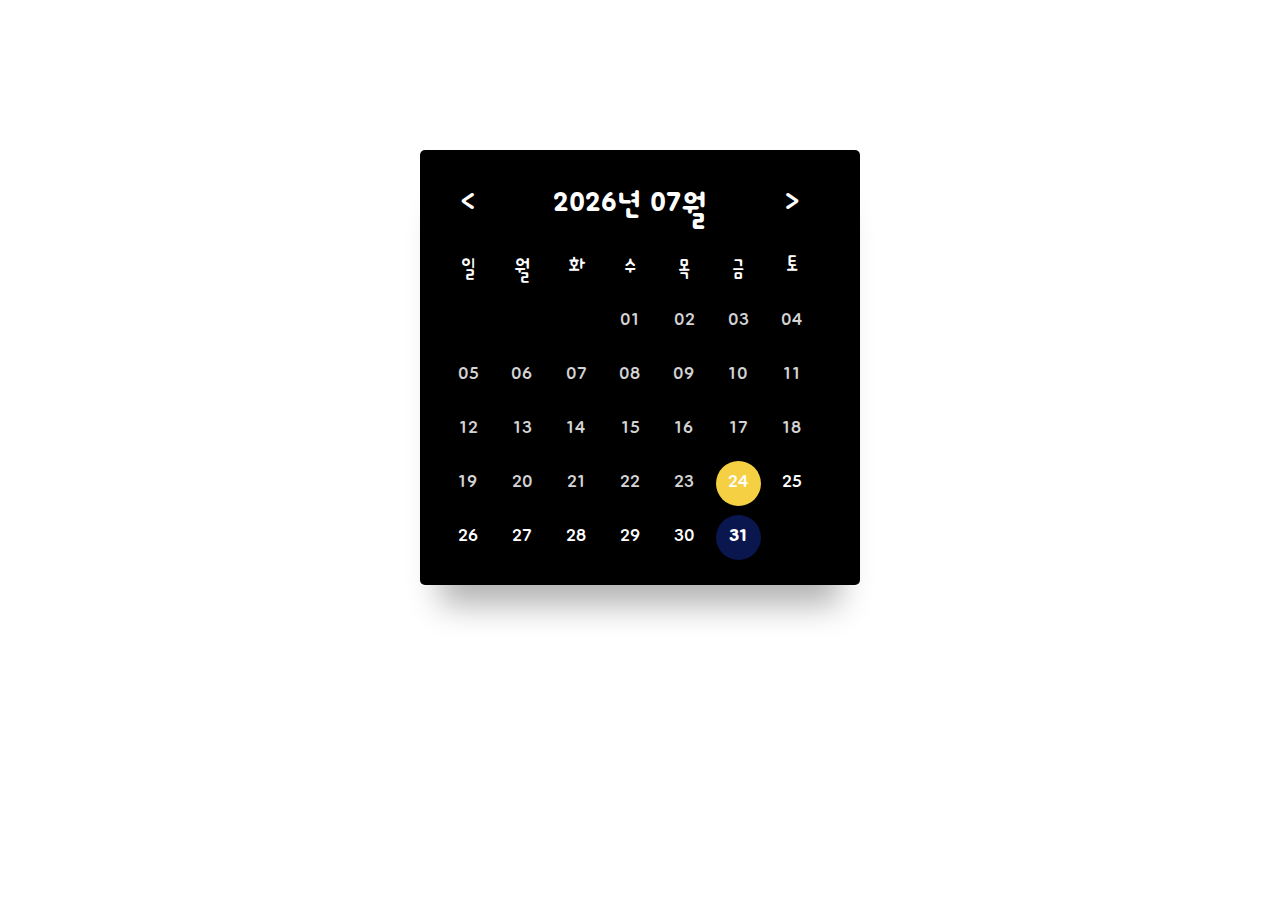
<file: sub_calendar.html>
<!DOCTYPE html>
<html lang="ko">
<head>
    <meta charset="UTF-8">
    <meta http-equiv="X-UA-Compatible" content="IE=edge">
    <meta name="viewport" content="width=device-width, initial-scale=1.0">
    <link rel="stylesheet" href="./css/sub_calendar.css">
    <link href="https://fonts.googleapis.com/css2?family=Dongle:wght@300;400;700&display=swap" rel="stylesheet">
    <!-- 출처: https://sirius7.tistory.com/35 -->
    <title>sub_calendar</title>
</head>
<body>
    <div>
        <table class="Calendar">
            <thead>
                <tr>
                    <td class="past-calendar">&#60;</td>
                    <td colspan="5">
                        <span id="calYear"></span>년
                        <span id="calMonth"></span>월
                    </td>
                    <td class="next-calendar">&#62;</td>
                </tr>
                <tr>
                    <td>일</td>
                    <td>월</td>
                    <td>화</td>
                    <td>수</td>
                    <td>목</td>
                    <td>금</td>
                    <td>토</td>
                </tr>
            </thead>
            <tbody>
            </tbody>
        </table>
    </div>
</body>
<script src="./js/sub_calendar.js"></script>
<script src="./js/app2.js"></script>
</html>
</file>
<file: css/sub_calendar.css>
body { 
    
    background-color : white; 
} 

div {

    background-color : black;
    height: auto;
    width: 400px;
    padding: 20px;
    margin: 150px auto;
    border-radius:5px;
    box-shadow:0px 40px 30px -20px rgba(0,0,0,0.3);
}

td {
    width: 50px;
    height: 50px;
}

.Calendar {
    text-align: center;
}

.Calendar>thead>tr:first-child>td {
    font-family: 'Dongle', sans-serif;
    font-weight: 700;
    font-size: 45px;
    color: white;
}

.Calendar>thead>tr:last-child>td {
    font-family: 'Dongle', sans-serif;
    font-weight: 500;
    font-size: 30px;    
    color: white;
    
}

.Calendar>tbody>tr>td>p {
    font-family: 'Dongle', sans-serif;
    font-weight: 500;
    font-size: 30px;    
    height: 45px;
    width: 45px;
    border-radius: 45px;
    transition-duration: .2s;
    line-height: 45px;
    margin: 2.5px;
    display: block;
    text-align: center;

}        

.pastDay {
    font-family: 'Dongle', sans-serif;
    font-weight: 500;
    font-size: 25px;    
    color: lightgray;
}

.today {
    font-family: 'Dongle', sans-serif;
    font-weight: 500;
    font-size: 25px;    
    background-color: #F5D042;            
    color: #fff;
    font-weight: 600;
    cursor: pointer;
}

.futureDay {
    font-family: 'Dongle', sans-serif;
    font-weight: 500;
    font-size: 25px;    
    background-color: black;
    color: white;
    cursor: pointer;
}
.futureDay:hover{
    background:#eee;
}

.futureDay.choiceDay,
.today.choiceDay {
    background: #0A174E;
    color: #fff;
    font-weight: 600;
    cursor: pointer;
}

.past-calendar{
    cursor: pointer;    
}

.next-calendar{
    cursor: pointer;    
}
</file>
